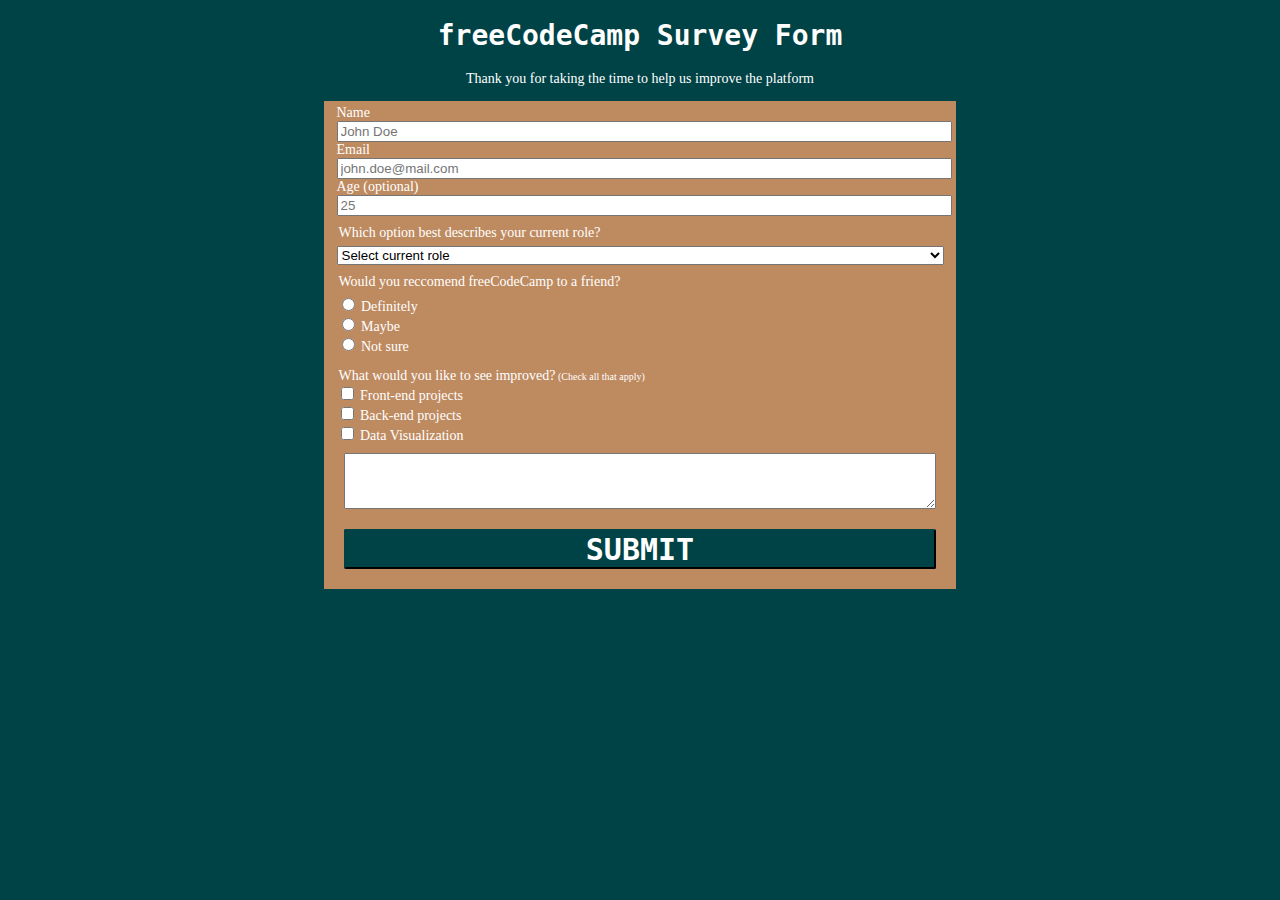
<file: SurveyForm/index.html>
<!DOCTYPE html>
<html lang="en">
    <head>
        <meta name="viewport" content="width=device-width, initial-scale=1">
        <meta charset=utf-8">
        <title>freeCodeCamp Survey Form</title>
        <link rel="stylesheet" href="styles.css">
    </head>
    <body>
        <main>
            <h1 id="title">freeCodeCamp Survey Form</h1>
            <section>
                <p id="description">Thank you for taking the time to help us improve the platform</p>
            </section>
            <section>
                <form id="survey-form" action="">
                    <fieldset id="personal-info">
                        <div>
                        <label id="name-label" for="name"> Name</label>
                        </div>
                        <div>
                        <input id="name" type="text" placeholder="John Doe" required>
                        </div>
                        <div>
                        <label id="email-label" for="email"> Email</label>
                        </div>
                        <div>
                        <input id="email" type="email" placeholder="john.doe@mail.com" required>
                        </div>
                        <div>
                        <label id="number-label" for="number" placeholder="25"> Age <span class="label-subtext">(optional)</span></label>
                        </div>
                        <div>
                        <input id="number" type="number" min="1" max="150" placeholder="25">
                        </div>
                    </fieldset>
                    <fieldset>
                        <legend>Which option best describes your current role?</legend>
                        <select id="dropdown">
                            <option value="" disabled selected hidden>Select current role</option>
                            <option value="student">Student</option>
                            <option value="ft-learner">Full-Time Job </option>
                            <option value="pt-learner">Full-Time Learner </option>
                            <option value="prefer-nts">Prefer not to say</option>
                            <option value="other">Other</option>
                        </select>
                    </fieldset>
                    <fieldset>
                        <legend>Would you reccomend freeCodeCamp to a friend?</legend>
                        <div>
                            <input id="definitely"
                            type="radio"
                            name="reccomend"
                            value="definitely"> <label for="definitely"> Definitely</label>
                        </div>
                        <div>
                            <input id="maybe"
                            type="radio"
                            name="reccomend"
                            value="maybe"> <label for="maybe"> Maybe</label>
                        </div>
                        <div>
                            <input id="not-sure"
                            type="radio"
                            name="reccomend"
                            value="not-sure"> <label for="not-sure"> Not sure</label>
                        </div>
                    </fieldset>
                    <fieldset>
                        <div>
                            <legend>What would you like to see improved?<span class="subtext"> (Check all that apply)</span></legend>
                        </div>
                        <div>
                            <input type="checkbox" value="fe-projects"><label id="front-end"> Front-end projects</label>
                        </div>
                        <div>
                            <input type="checkbox" value="be-projects"><label id="back-end"> Back-end projects</label>
                        </div>
                        <div>
                            <input type="checkbox" value="data-visualization"><label id="data-visiualization"> Data Visualization<projects</label>
                        </div>
                    </fieldset>
                        <textarea 
                            name="comments-and-suggestions"
                            id="comments-and-suggestions"
                            placeholder="Enter your comments here...">
                        </textarea>
                        <button id="submit" type="submit"><strong>Submit</strong></button>
                </form>
            </section>
        </main>
    </body>
</html>
</file>
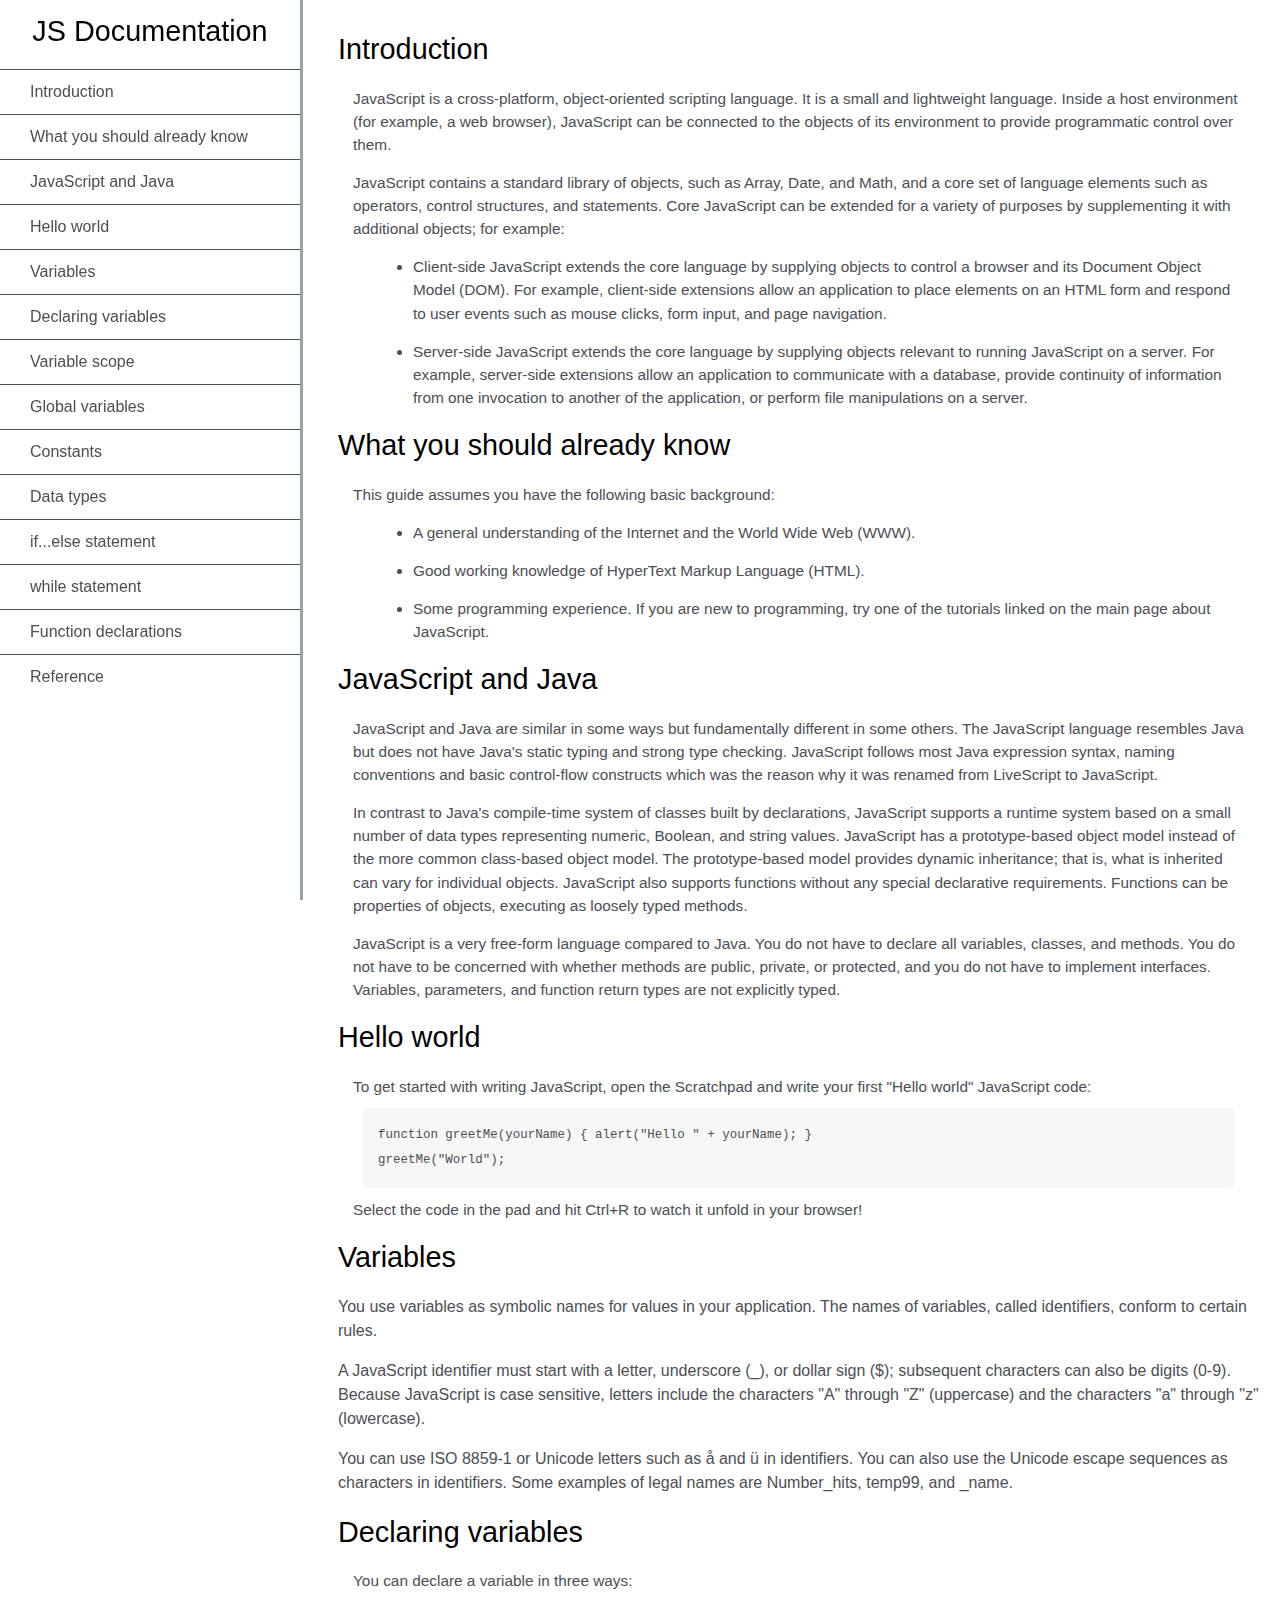
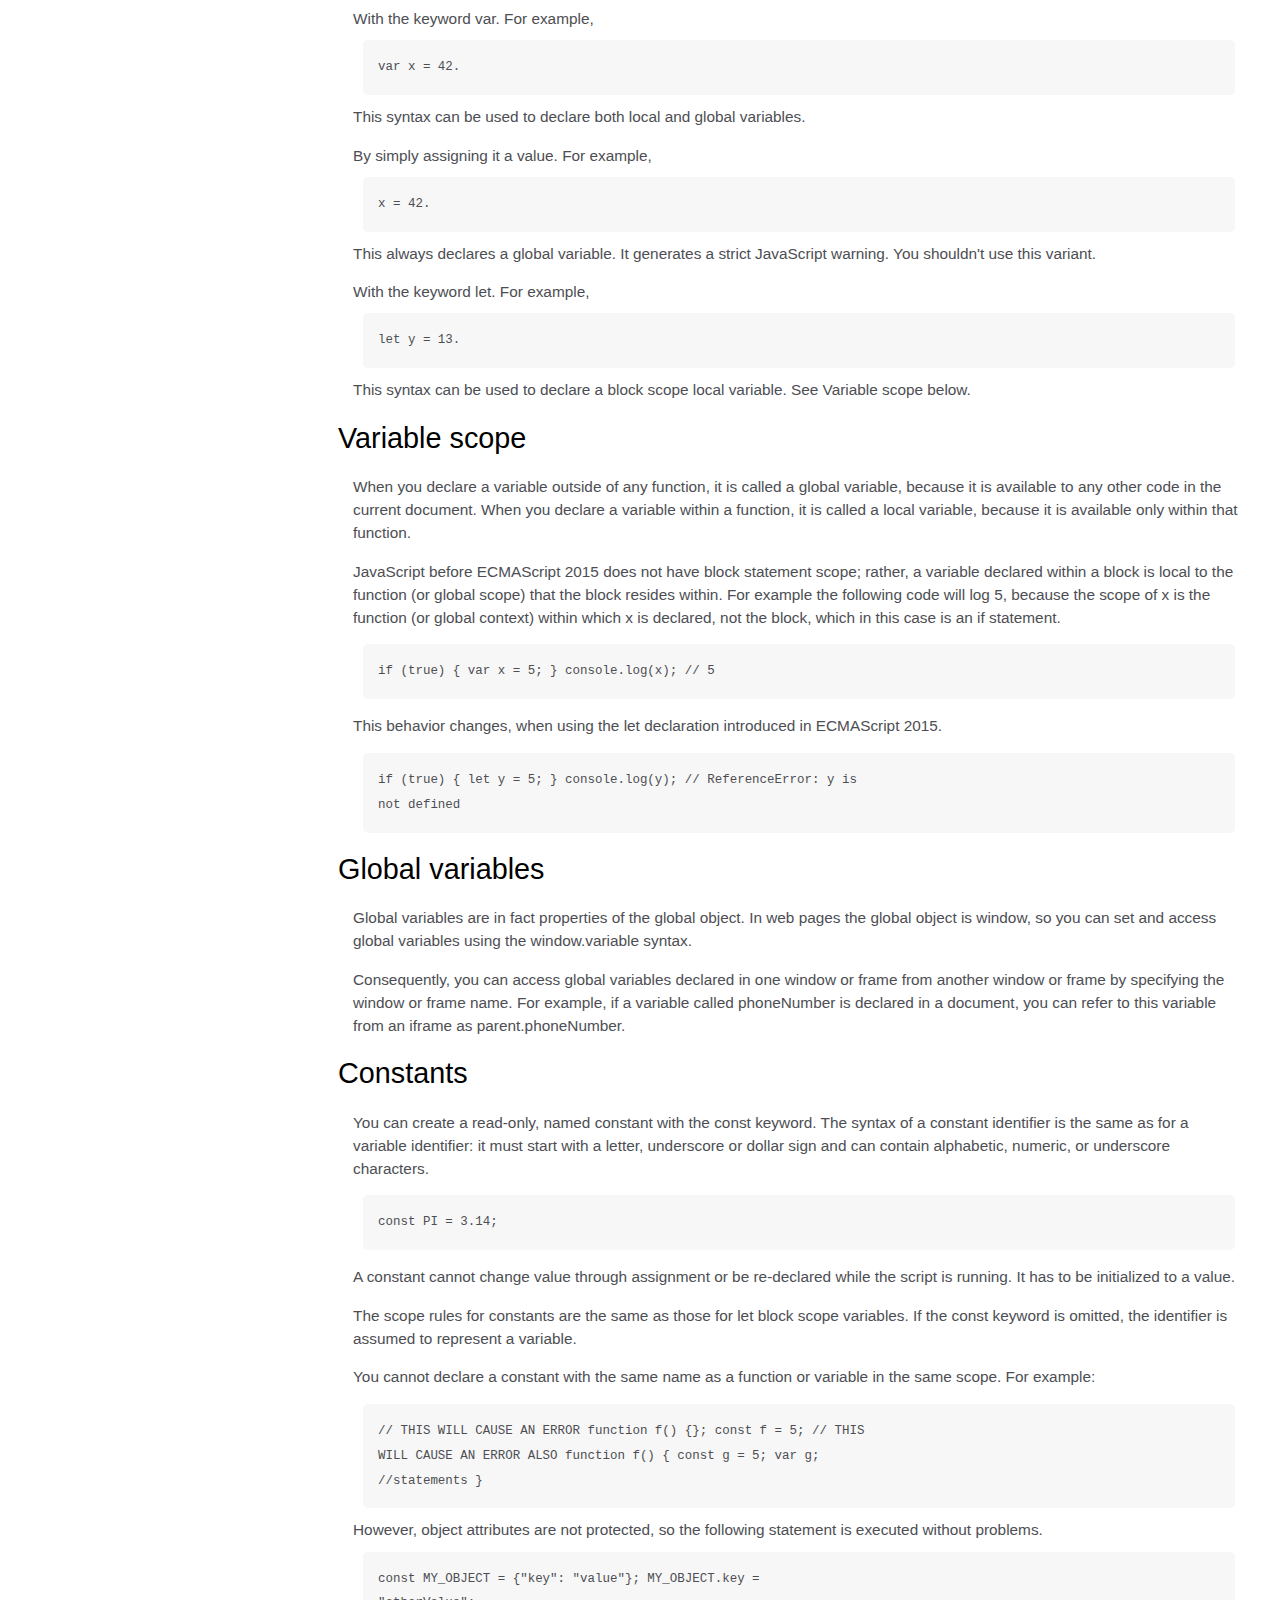
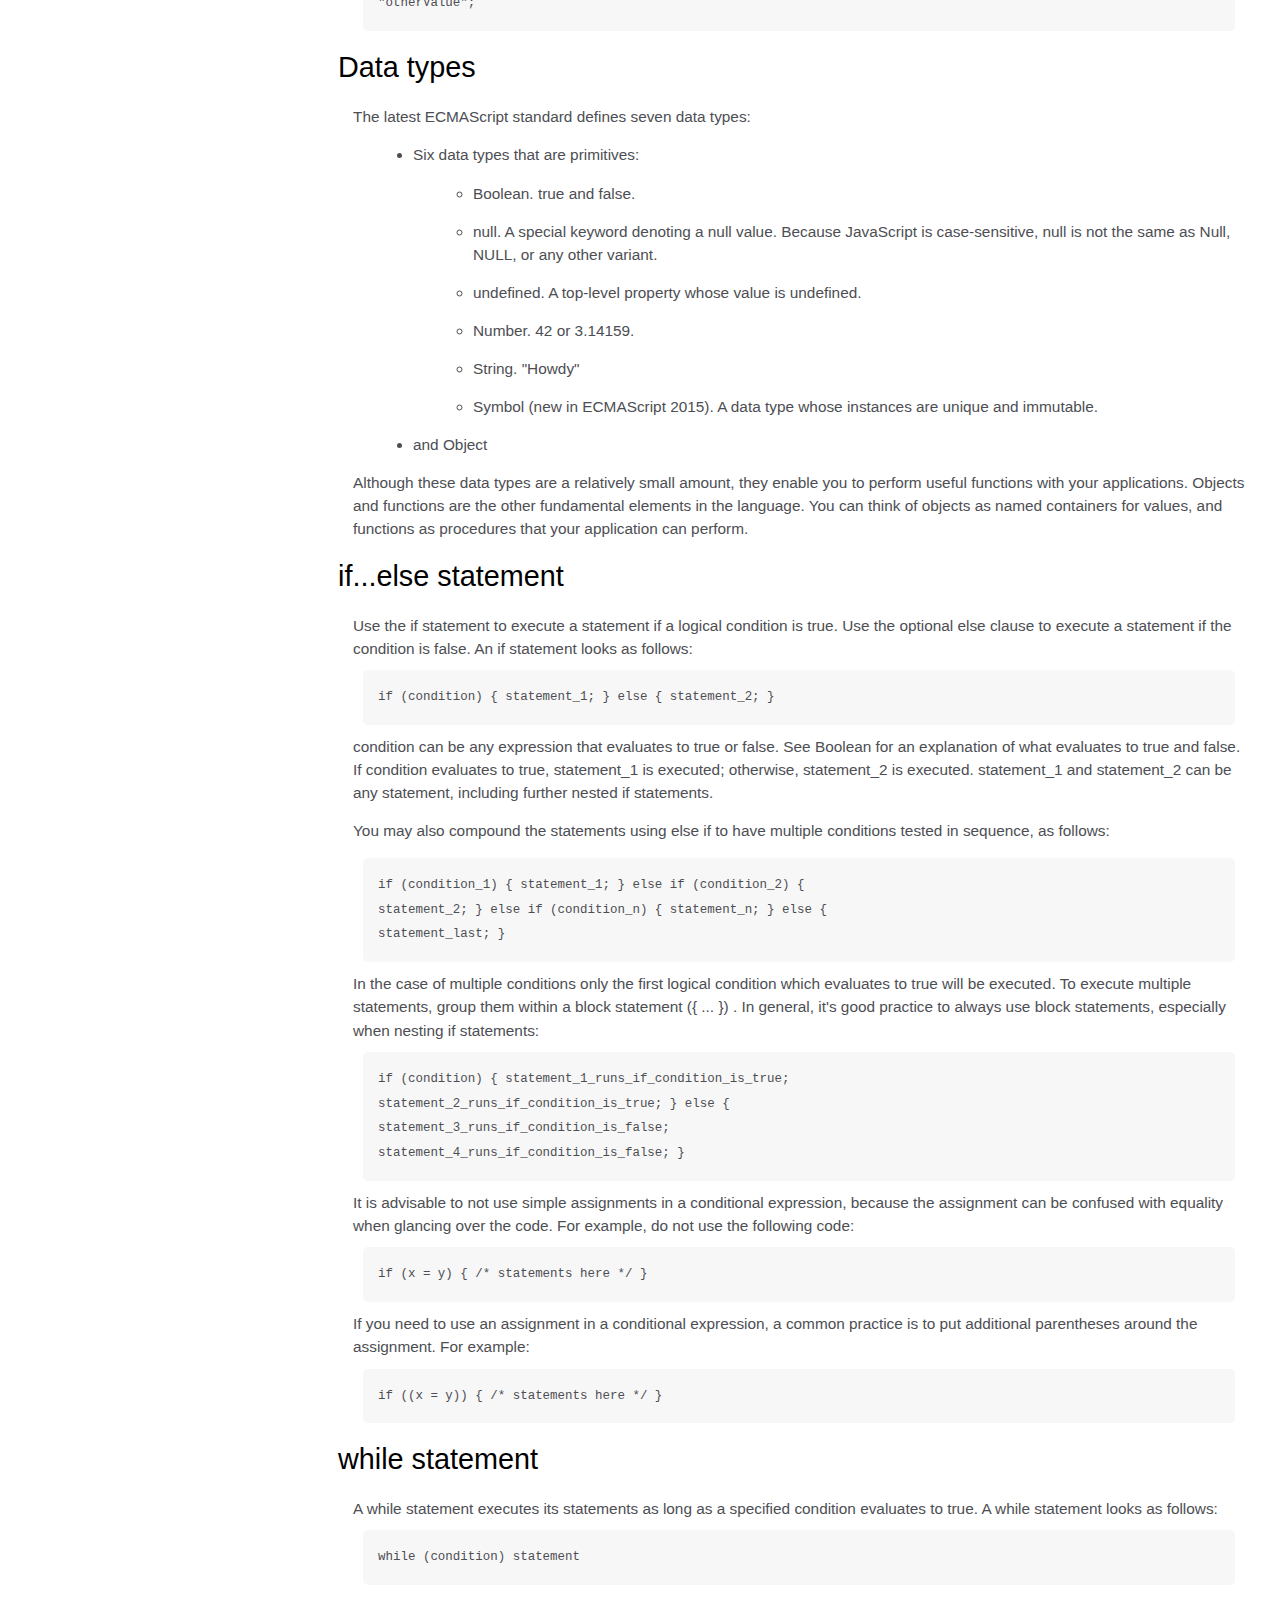
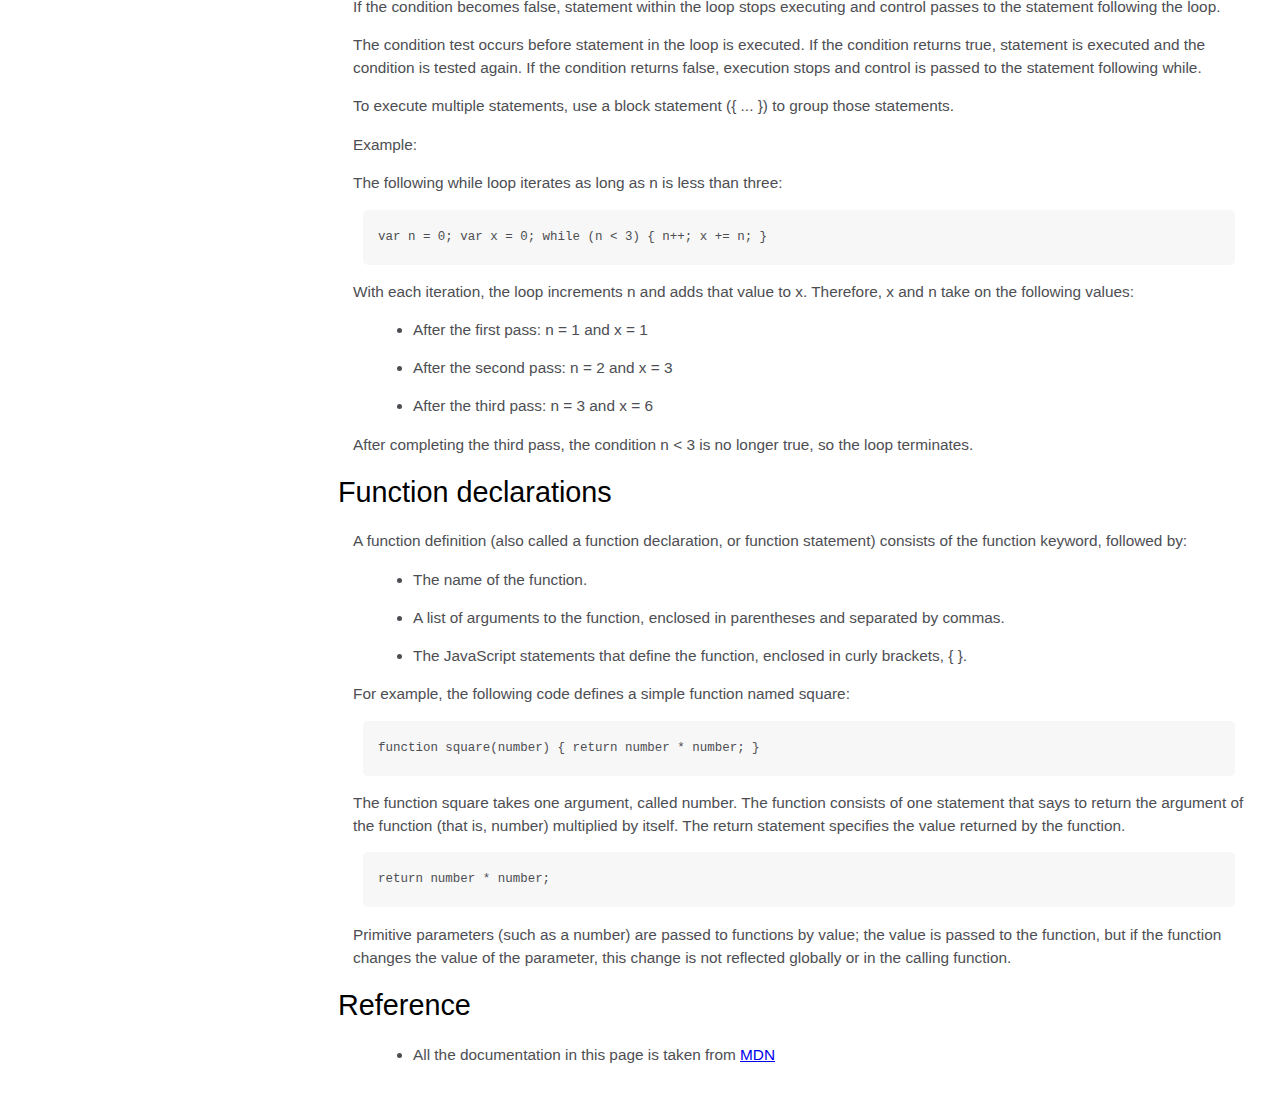
<file: Technical_Documentation_Page/index.html>
<!DOCTYPE html>
<html lang="en">
    <html><head>
            <link rel="stylesheet" href="styles.css">
        </head>
        <body>
            <nav id="navbar">
                <header>JS Documentation</header>
                <ul>
                    <li><a class="nav-link" href="#Introduction">Introduction</a></li>
                    <li>
                        <a class="nav-link" href="#What_you_should_already_know">What you should already know</a>
                    </li>
                    <li>
                        <a class="nav-link" href="#JavaScript_and_Java">JavaScript and Java</a>
                    </li>
                    <li><a class="nav-link" href="#Hello_world">Hello world</a></li>
                    <li><a class="nav-link" href="#Variables">Variables</a></li>
                    <li>
                        <a class="nav-link" href="#Declaring_variables">Declaring variables</a>
                    </li>
                    <li><a class="nav-link" href="#Variable_scope">Variable scope</a></li>
                    <li>
                        <a class="nav-link" href="#Global_variables">Global variables</a>
                    </li>
                    <li><a class="nav-link" href="#Constants">Constants</a></li>
                    <li><a class="nav-link" href="#Data_types">Data types</a></li>
                    <li>
                        <a class="nav-link" href="#if...else_statement">if...else statement</a>
                    </li>
                    <li><a class="nav-link" href="#while_statement">while statement</a></li>
                    <li>
                        <a class="nav-link" href="#Function_declarations">Function declarations</a>
                    </li>
                    <li><a class="nav-link" href="#Reference">Reference</a></li>
                </ul>
            </nav>
            <main id="main-doc">
                <section class="main-section" id="Introduction">
                    <header>Introduction</header>
                    <article>
                        <p>
                        JavaScript is a cross-platform, object-oriented scripting language.
                        It is a small and lightweight language. Inside a host environment
                        (for example, a web browser), JavaScript can be connected to the
                        objects of its environment to provide programmatic control over
                        them.
                        </p>

                        <p>
                        JavaScript contains a standard library of objects, such as Array,
                        Date, and Math, and a core set of language elements such as
                        operators, control structures, and statements. Core JavaScript can
                        be extended for a variety of purposes by supplementing it with
                        additional objects; for example:
                        </p>
                        <ul>
                            <li>
                                Client-side JavaScript extends the core language by supplying
                                objects to control a browser and its Document Object Model (DOM).
                                For example, client-side extensions allow an application to place
                                elements on an HTML form and respond to user events such as mouse
                                clicks, form input, and page navigation.
                            </li>
                            <li>
                                Server-side JavaScript extends the core language by supplying
                                objects relevant to running JavaScript on a server. For example,
                                server-side extensions allow an application to communicate with a
                                database, provide continuity of information from one invocation to
                                another of the application, or perform file manipulations on a
                                server.
                            </li>
                        </ul>
                    </article>
                </section>
                <section class="main-section" id="What_you_should_already_know">
                    <header>What you should already know</header>
                    <article>
                        <p>This guide assumes you have the following basic background:</p>

                        <ul>
                            <li>
                                A general understanding of the Internet and the World Wide Web
                                (WWW).
                            </li>
                            <li>Good working knowledge of HyperText Markup Language (HTML).</li>
                            <li>
                                Some programming experience. If you are new to programming, try
                                one of the tutorials linked on the main page about JavaScript.
                            </li>
                        </ul>
                    </article>
                </section>
                <section class="main-section" id="JavaScript_and_Java">
                    <header>JavaScript and Java</header>
                    <article>
                        <p>
                        JavaScript and Java are similar in some ways but fundamentally
                        different in some others. The JavaScript language resembles Java but
                        does not have Java's static typing and strong type checking.
                        JavaScript follows most Java expression syntax, naming conventions
                        and basic control-flow constructs which was the reason why it was
                        renamed from LiveScript to JavaScript.
                        </p>

                        <p>
                        In contrast to Java's compile-time system of classes built by
                        declarations, JavaScript supports a runtime system based on a small
                        number of data types representing numeric, Boolean, and string
                        values. JavaScript has a prototype-based object model instead of the
                        more common class-based object model. The prototype-based model
                        provides dynamic inheritance; that is, what is inherited can vary
                        for individual objects. JavaScript also supports functions without
                        any special declarative requirements. Functions can be properties of
                        objects, executing as loosely typed methods.
                        </p>
                        <p>
                        JavaScript is a very free-form language compared to Java. You do not
                        have to declare all variables, classes, and methods. You do not have
                        to be concerned with whether methods are public, private, or
                        protected, and you do not have to implement interfaces. Variables,
                        parameters, and function return types are not explicitly typed.
                        </p>
                    </article>
                </section>
                <section class="main-section" id="Hello_world">
                    <header>Hello world</header>
                    <article>
                        To get started with writing JavaScript, open the Scratchpad and write
                        your first "Hello world" JavaScript code:
                        <code>function greetMe(yourName) { alert("Hello " + yourName); }
                            greetMe("World");
                        </code>

                        Select the code in the pad and hit Ctrl+R to watch it unfold in your
                        browser!
                    </article>
                </section>
                <section class="main-section" id="Variables">
                    <header>Variables</header>
                    <p>
                    You use variables as symbolic names for values in your application.
                    The names of variables, called identifiers, conform to certain rules.
                    </p>
                    <p>
                    A JavaScript identifier must start with a letter, underscore (_), or
                    dollar sign ($); subsequent characters can also be digits (0-9).
                    Because JavaScript is case sensitive, letters include the characters
                    "A" through "Z" (uppercase) and the characters "a" through "z"
                    (lowercase).
                    </p>
                    <p>
                    You can use ISO 8859-1 or Unicode letters such as å and ü in
                    identifiers. You can also use the Unicode escape sequences as
                    characters in identifiers. Some examples of legal names are
                    Number_hits, temp99, and _name.
                    </p>
                </section>
                <section class="main-section" id="Declaring_variables">
                    <header>Declaring variables</header>
                    <article>
                        You can declare a variable in three ways:
                        <p>
                        With the keyword var. For example, <code>var x = 42.</code> This
                        syntax can be used to declare both local and global variables.
                        </p>
                        <p>
                        By simply assigning it a value. For example,
                        <code>x = 42.</code> This always declares a global variable. It
                        generates a strict JavaScript warning. You shouldn't use this
                        variant.
                        </p>
                        <p>
                        With the keyword let. For example,<code> let y = 13.</code> This
                        syntax can be used to declare a block scope local variable. See
                        Variable scope below.
                        </p>
                    </article>
                </section>
                <section class="main-section" id="Variable_scope">
                    <header>Variable scope</header>
                    <article>
                        <p>
                        When you declare a variable outside of any function, it is called a
                        global variable, because it is available to any other code in the
                        current document. When you declare a variable within a function, it
                        is called a local variable, because it is available only within that
                        function.
                        </p>

                        <p>
                        JavaScript before ECMAScript 2015 does not have block statement
                        scope; rather, a variable declared within a block is local to the
                        function (or global scope) that the block resides within. For
                        example the following code will log 5, because the scope of x is the
                        function (or global context) within which x is declared, not the
                        block, which in this case is an if statement.
                        </p>
                        <code>if (true) { var x = 5; } console.log(x); // 5</code>
                        <p>
                        This behavior changes, when using the let declaration introduced in
                        ECMAScript 2015.
                        </p>

                        <code>if (true) { let y = 5; } console.log(y); // ReferenceError: y is
                            not defined</code>
                    </article>
                </section>
                <section class="main-section" id="Global_variables">
                    <header>Global variables</header>
                    <article>
                        <p>
                        Global variables are in fact properties of the global object. In web
                        pages the global object is window, so you can set and access global
                        variables using the window.variable syntax.
                        </p>

                        <p>
                        Consequently, you can access global variables declared in one window
                        or frame from another window or frame by specifying the window or
                        frame name. For example, if a variable called phoneNumber is
                        declared in a document, you can refer to this variable from an
                        iframe as parent.phoneNumber.
                        </p>
                    </article>
                </section>
                <section class="main-section" id="Constants">
                    <header>Constants</header>
                    <article>
                        <p>
                        You can create a read-only, named constant with the const keyword.
                        The syntax of a constant identifier is the same as for a variable
                        identifier: it must start with a letter, underscore or dollar sign
                        and can contain alphabetic, numeric, or underscore characters.
                        </p>

                        <code>const PI = 3.14;</code>
                        <p>
                        A constant cannot change value through assignment or be re-declared
                        while the script is running. It has to be initialized to a value.
                        </p>

                        <p>
                        The scope rules for constants are the same as those for let block
                        scope variables. If the const keyword is omitted, the identifier is
                        assumed to represent a variable.
                        </p>

                        <p>
                        You cannot declare a constant with the same name as a function or
                        variable in the same scope. For example:
                        </p>

                        <code>// THIS WILL CAUSE AN ERROR function f() {}; const f = 5; // THIS
                            WILL CAUSE AN ERROR ALSO function f() { const g = 5; var g;
                            //statements }</code>
                        However, object attributes are not protected, so the following
                        statement is executed without problems.
                        <code>const MY_OBJECT = {"key": "value"}; MY_OBJECT.key =
                            "otherValue";</code>
                    </article>
                </section>
                <section class="main-section" id="Data_types">
                    <header>Data types</header>
                    <article>
                        <p>The latest ECMAScript standard defines seven data types:</p>
                        <ul>
                            <li>
                                <p>Six data types that are primitives:</p>
                                <ul>
                                    <li>Boolean. true and false.</li>
                                    <li>
                                        null. A special keyword denoting a null value. Because
                                        JavaScript is case-sensitive, null is not the same as Null,
                                        NULL, or any other variant.
                                    </li>
                                    <li>
                                        undefined. A top-level property whose value is undefined.
                                    </li>
                                    <li>Number. 42 or 3.14159.</li>
                                    <li>String. "Howdy"</li>
                                    <li>
                                        Symbol (new in ECMAScript 2015). A data type whose instances
                                        are unique and immutable.
                                    </li>
                                </ul>
                            </li>

                            <li>and Object</li>
                        </ul>
                        Although these data types are a relatively small amount, they enable
                        you to perform useful functions with your applications. Objects and
                        functions are the other fundamental elements in the language. You can
                        think of objects as named containers for values, and functions as
                        procedures that your application can perform.
                    </article>
                </section>
                <section class="main-section" id="if...else_statement">
                    <header>if...else statement</header>
                    <article>
                        Use the if statement to execute a statement if a logical condition is
                        true. Use the optional else clause to execute a statement if the
                        condition is false. An if statement looks as follows:

                        <code>if (condition) { statement_1; } else { statement_2; }</code>
                        condition can be any expression that evaluates to true or false. See
                        Boolean for an explanation of what evaluates to true and false. If
                        condition evaluates to true, statement_1 is executed; otherwise,
                        statement_2 is executed. statement_1 and statement_2 can be any
                        statement, including further nested if statements.
                        <p>
                        You may also compound the statements using else if to have multiple
                        conditions tested in sequence, as follows:
                        </p>
                        <code>if (condition_1) { statement_1; } else if (condition_2) {
                            statement_2; } else if (condition_n) { statement_n; } else {
                            statement_last; }
                        </code>
                        In the case of multiple conditions only the first logical condition
                        which evaluates to true will be executed. To execute multiple
                        statements, group them within a block statement ({ ... }) . In
                        general, it's good practice to always use block statements, especially
                        when nesting if statements:

                        <code>if (condition) { statement_1_runs_if_condition_is_true;
                            statement_2_runs_if_condition_is_true; } else {
                            statement_3_runs_if_condition_is_false;
                            statement_4_runs_if_condition_is_false; }</code>
                        It is advisable to not use simple assignments in a conditional
                        expression, because the assignment can be confused with equality when
                        glancing over the code. For example, do not use the following code:
                        <code>if (x = y) { /* statements here */ }</code> If you need to use
                        an assignment in a conditional expression, a common practice is to put
                        additional parentheses around the assignment. For example:

                        <code>if ((x = y)) { /* statements here */ }</code>
                    </article>
                </section>
                <section class="main-section" id="while_statement">
                    <header>while statement</header>
                    <article>
                        A while statement executes its statements as long as a specified
                        condition evaluates to true. A while statement looks as follows:

                        <code>while (condition) statement</code> If the condition becomes
                        false, statement within the loop stops executing and control passes to
                        the statement following the loop.

                        <p>
                        The condition test occurs before statement in the loop is executed.
                        If the condition returns true, statement is executed and the
                        condition is tested again. If the condition returns false, execution
                        stops and control is passed to the statement following while.
                        </p>

                        <p>
                        To execute multiple statements, use a block statement ({ ... }) to
                        group those statements.
                        </p>

                        Example:

                        <p>
                        The following while loop iterates as long as n is less than three:
                        </p>

                        <code>var n = 0; var x = 0; while (n &lt; 3) { n++; x += n; }</code>
                        <p>
                        With each iteration, the loop increments n and adds that value to x.
                        Therefore, x and n take on the following values:
                        </p>

                        <ul>
                            <li>After the first pass: n = 1 and x = 1</li>
                            <li>After the second pass: n = 2 and x = 3</li>
                            <li>After the third pass: n = 3 and x = 6</li>
                        </ul>
                        <p>
                        After completing the third pass, the condition n &lt; 3 is no longer
                        true, so the loop terminates.
                        </p>
                    </article>
                </section>
                <section class="main-section" id="Function_declarations">
                    <header>Function declarations</header>
                    <article>
                        A function definition (also called a function declaration, or function
                        statement) consists of the function keyword, followed by:

                        <ul>
                            <li>The name of the function.</li>
                            <li>
                                A list of arguments to the function, enclosed in parentheses and
                                separated by commas.
                            </li>
                            <li>
                                The JavaScript statements that define the function, enclosed in
                                curly brackets, { }.
                            </li>
                        </ul>
                        <p>
                        For example, the following code defines a simple function named
                        square:
                        </p>

                        <code>function square(number) { return number * number; }</code>
                        <p>
                        The function square takes one argument, called number. The function
                        consists of one statement that says to return the argument of the
                        function (that is, number) multiplied by itself. The return
                        statement specifies the value returned by the function.
                        </p>
                        <code>return number * number;</code>
                        <p>
                        Primitive parameters (such as a number) are passed to functions by
                        value; the value is passed to the function, but if the function
                        changes the value of the parameter, this change is not reflected
                        globally or in the calling function.
                        </p>
                    </article>
                </section>
                <section class="main-section" id="Reference">
                    <header>Reference</header>
                    <article>
                        <ul>
                            <li>
                                All the documentation in this page is taken from
                                <a href="https://developer.mozilla.org/en-US/docs/Web/JavaScript/Guide" target="_blank">MDN</a>
                            </li>
                        </ul>
                    </article>
                </section>
            </main>


        </body></html>
</file>
<file: SurveyForm/styles.css>
body {
    background-color: #004346;
    color: white;
    font-family: Didot;
    font-size: 14px;
}
h1 {
    text-align: center;
    font-family: monospace;
}

.subtext {
    font-size: 10px;
}

#description {
    text-align: center;
}

form {
    background-color: #BE8A60;
    display: grid;
    width: 50%;
    margin: auto;
}

#personal-info input, #dropdown {
    width: 100%;
}

fieldset {
    border: none;
}

textarea {
    margin: 0px 20px 0px 20px;
    height: 50px;
    color: #004346;
}

#submit {
    margin: 20px;
    height: 40px;
    background-color: #004346;
    color: white;
    border-color: #004346;
    border-radius: 2px;
    text-transform: uppercase;
    font-size: 30px;
    font-family: monospace;
}
</file>
<file: Technical_Documentation_Page/styles.css>
html,
body {
  min-width: 290px;
  color: #4d4e53;
  background-color: #ffffff;
  font-family: 'Open Sans', Arial, sans-serif;
  line-height: 1.5;
}

#navbar {
  position: fixed;
  min-width: 290px;
  top: 0px;
  left: 0px;
  width: 300px;
  height: 100%;
  border-right: solid;
  border-color: rgba(0, 22, 22, 0.4);
}

header {
  color: black;
  margin: 10px;
  text-align: center;
  font-size: 1.8em;
  font-weight: thin;
}

#main-doc header {
  text-align: left;
  margin: 0px;
}

#navbar ul {
  height: 88%;
  padding: 0;
  overflow-y: auto;
  overflow-x: hidden;
}

#navbar li {
  color: #4d4e53;
  border-top: 1px solid;
  list-style: none;
  position: relative;
  width: 100%;
}

#navbar a {
  display: block;
  padding: 10px 30px;
  color: #4d4e53;
  text-decoration: none;
  cursor: pointer;
}

#main-doc {
  position: absolute;
  margin-left: 310px;
  padding: 20px;
  margin-bottom: 110px;
}

section article {
  color: #4d4e53;
  margin: 15px;
  font-size: 0.96em;
}

section li {
  margin: 15px 0px 0px 20px;
}

code {
  display: block;
  text-align: left;
  white-space: pre-line;
  position: relative;
  word-break: normal;
  word-wrap: normal;
  line-height: 2;
  background-color: #f7f7f7;
  padding: 15px;
  margin: 10px;
  border-radius: 5px;
}

@media only screen and (max-width: 815px) {
  /* For mobile phones: */
  #navbar ul {
    border: 1px solid;
    height: 207px;
  }

  #navbar {
    background-color: white;
    position: absolute;
    top: 0;
    padding: 0;
    margin: 0;
    width: 100%;
    max-height: 275px;
    border: none;
    z-index: 1;
    border-bottom: 2px solid;
  }

  #main-doc {
    position: relative;
    margin-left: 0px;
    margin-top: 270px;
  }
}

@media only screen and (max-width: 400px) {
  #main-doc {
    margin-left: -10px;
  }

  code {
    margin-left: -20px;
    width: 100%;
    padding: 15px;
    padding-left: 10px;
    padding-right: 45px;
    min-width: 233px;
  }
}
</file>
